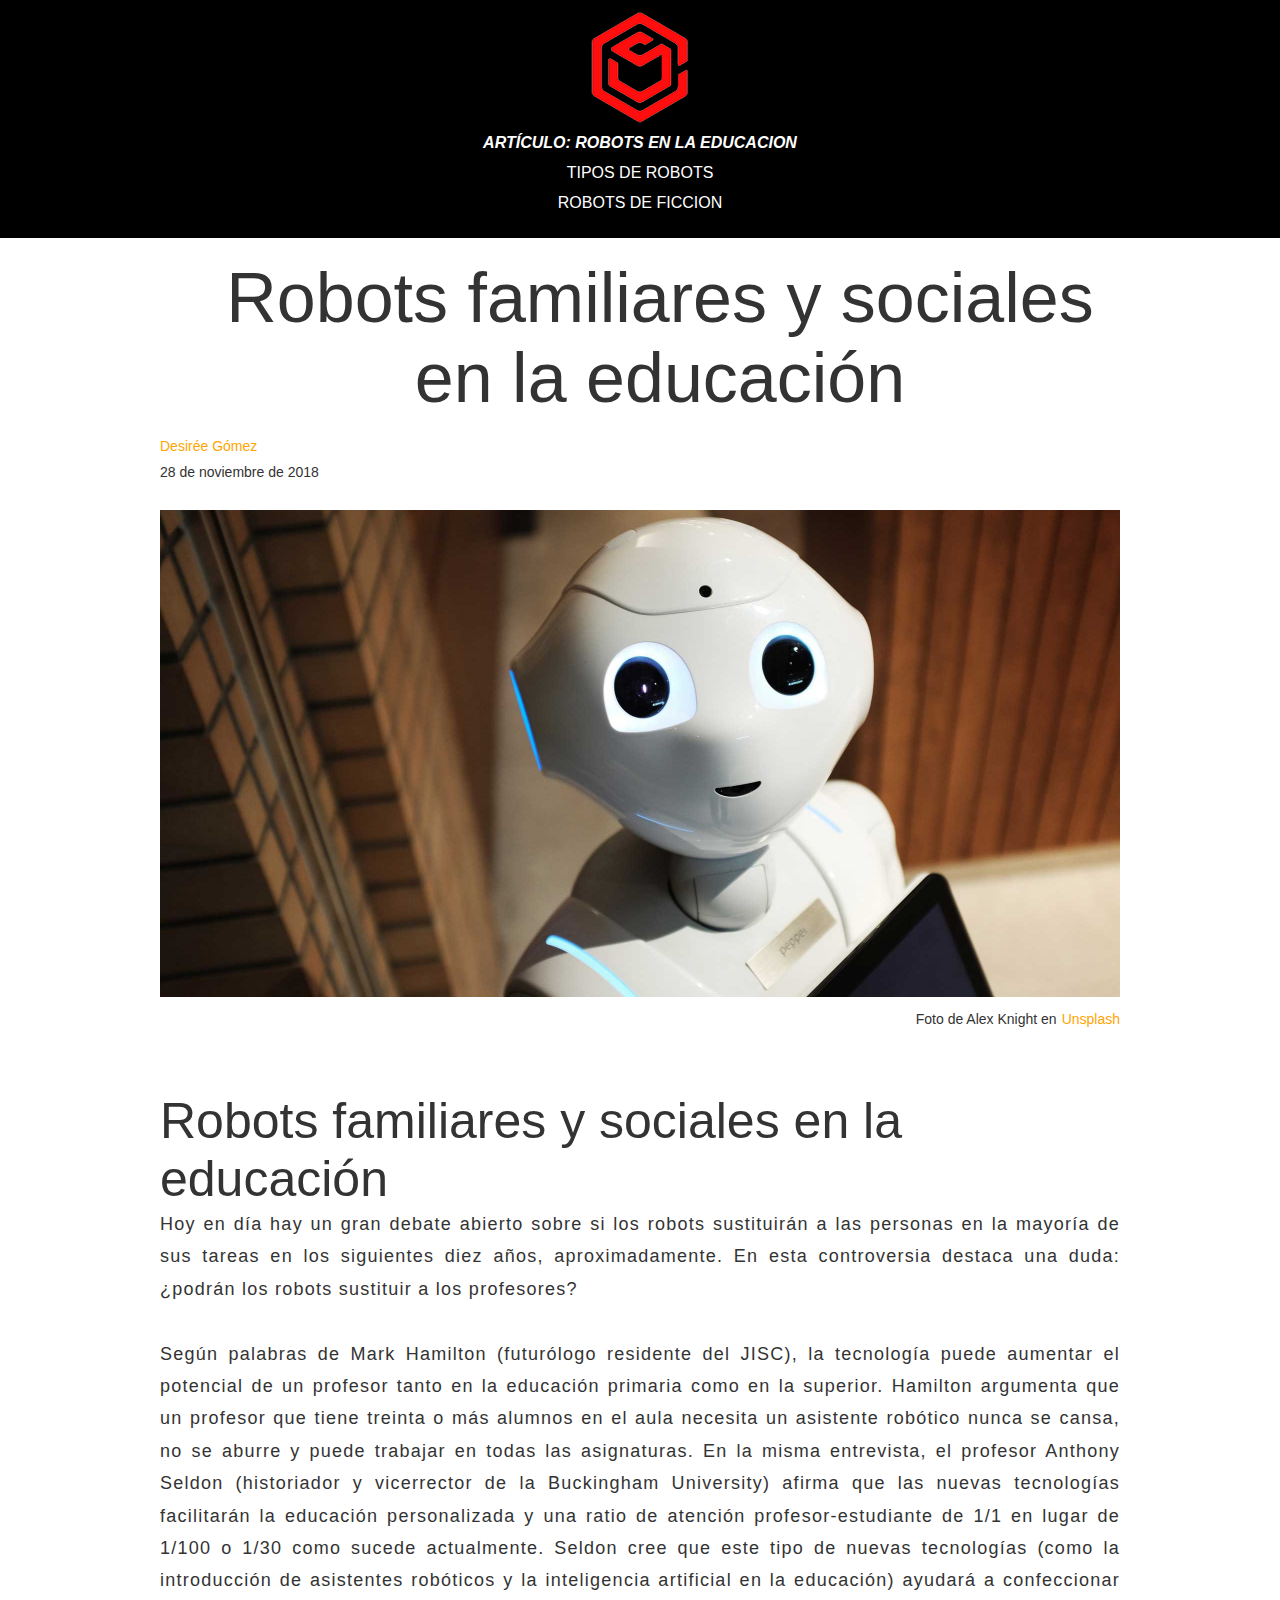
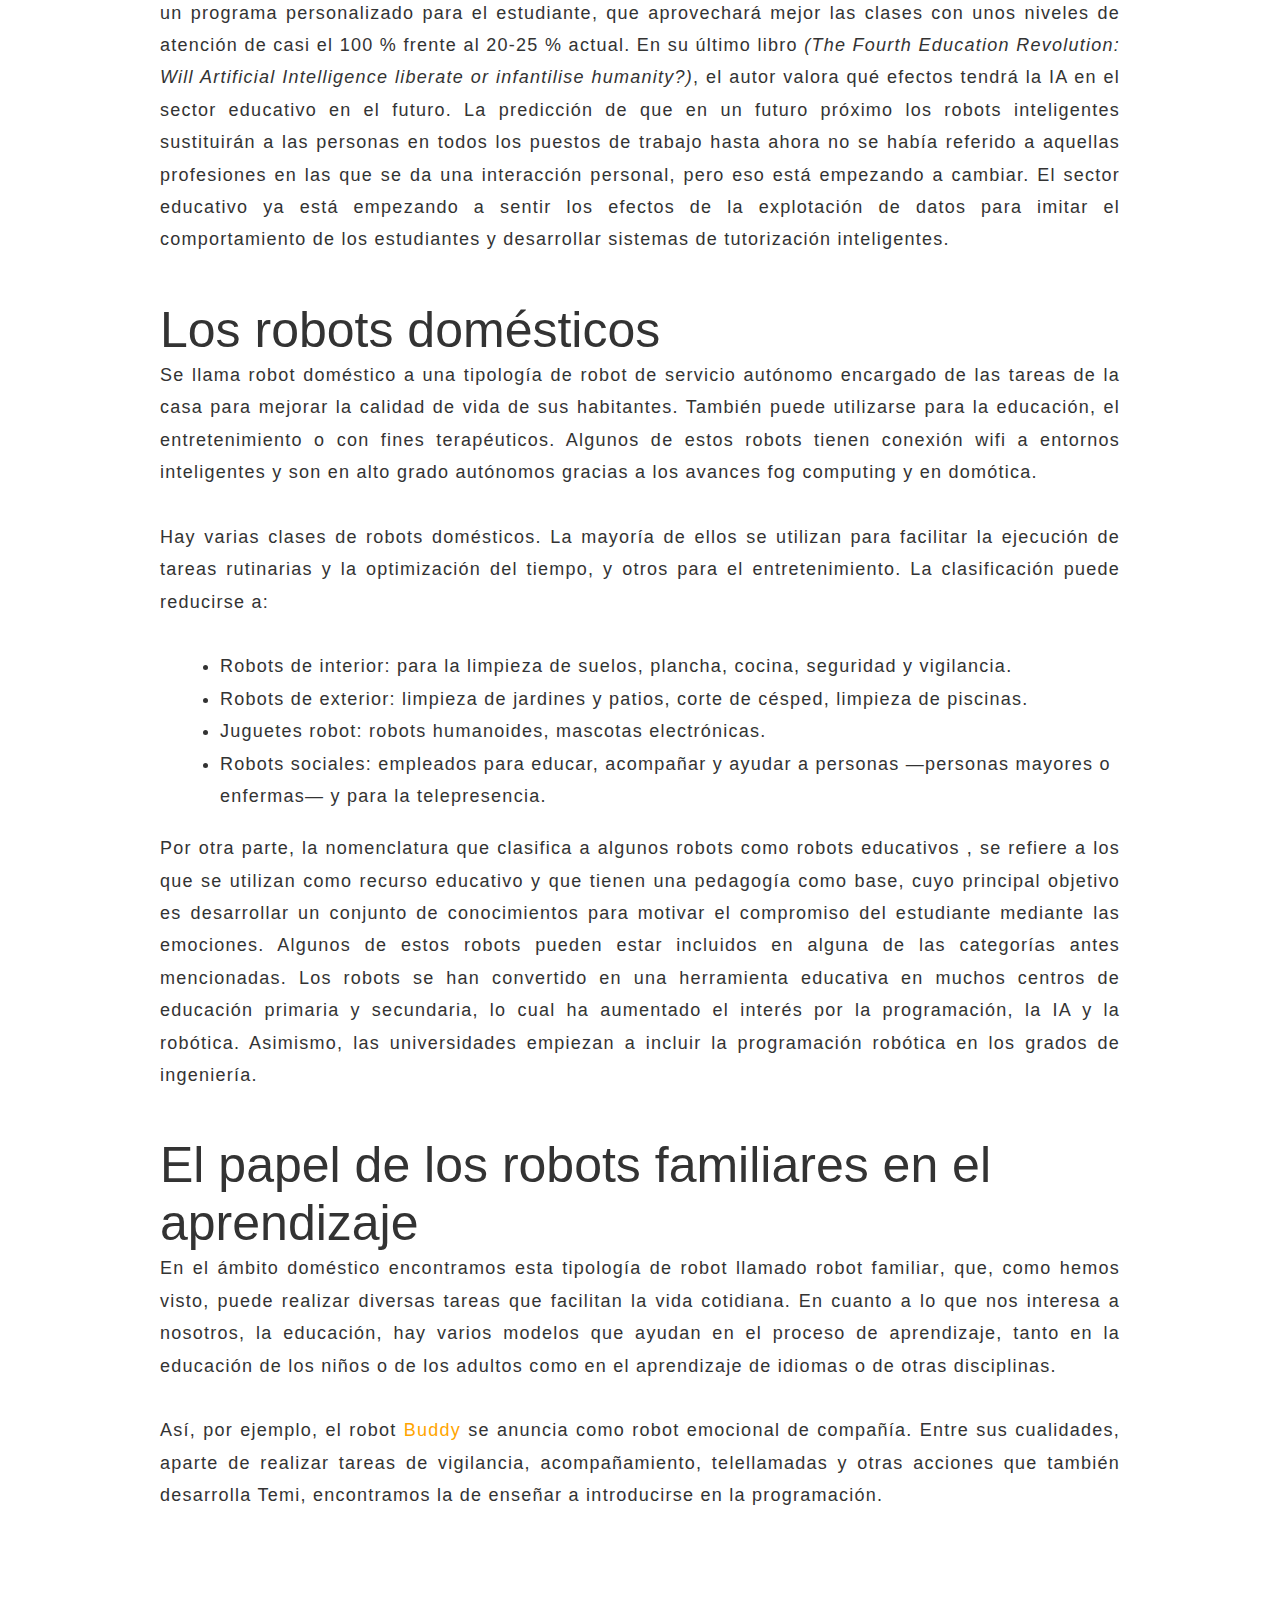
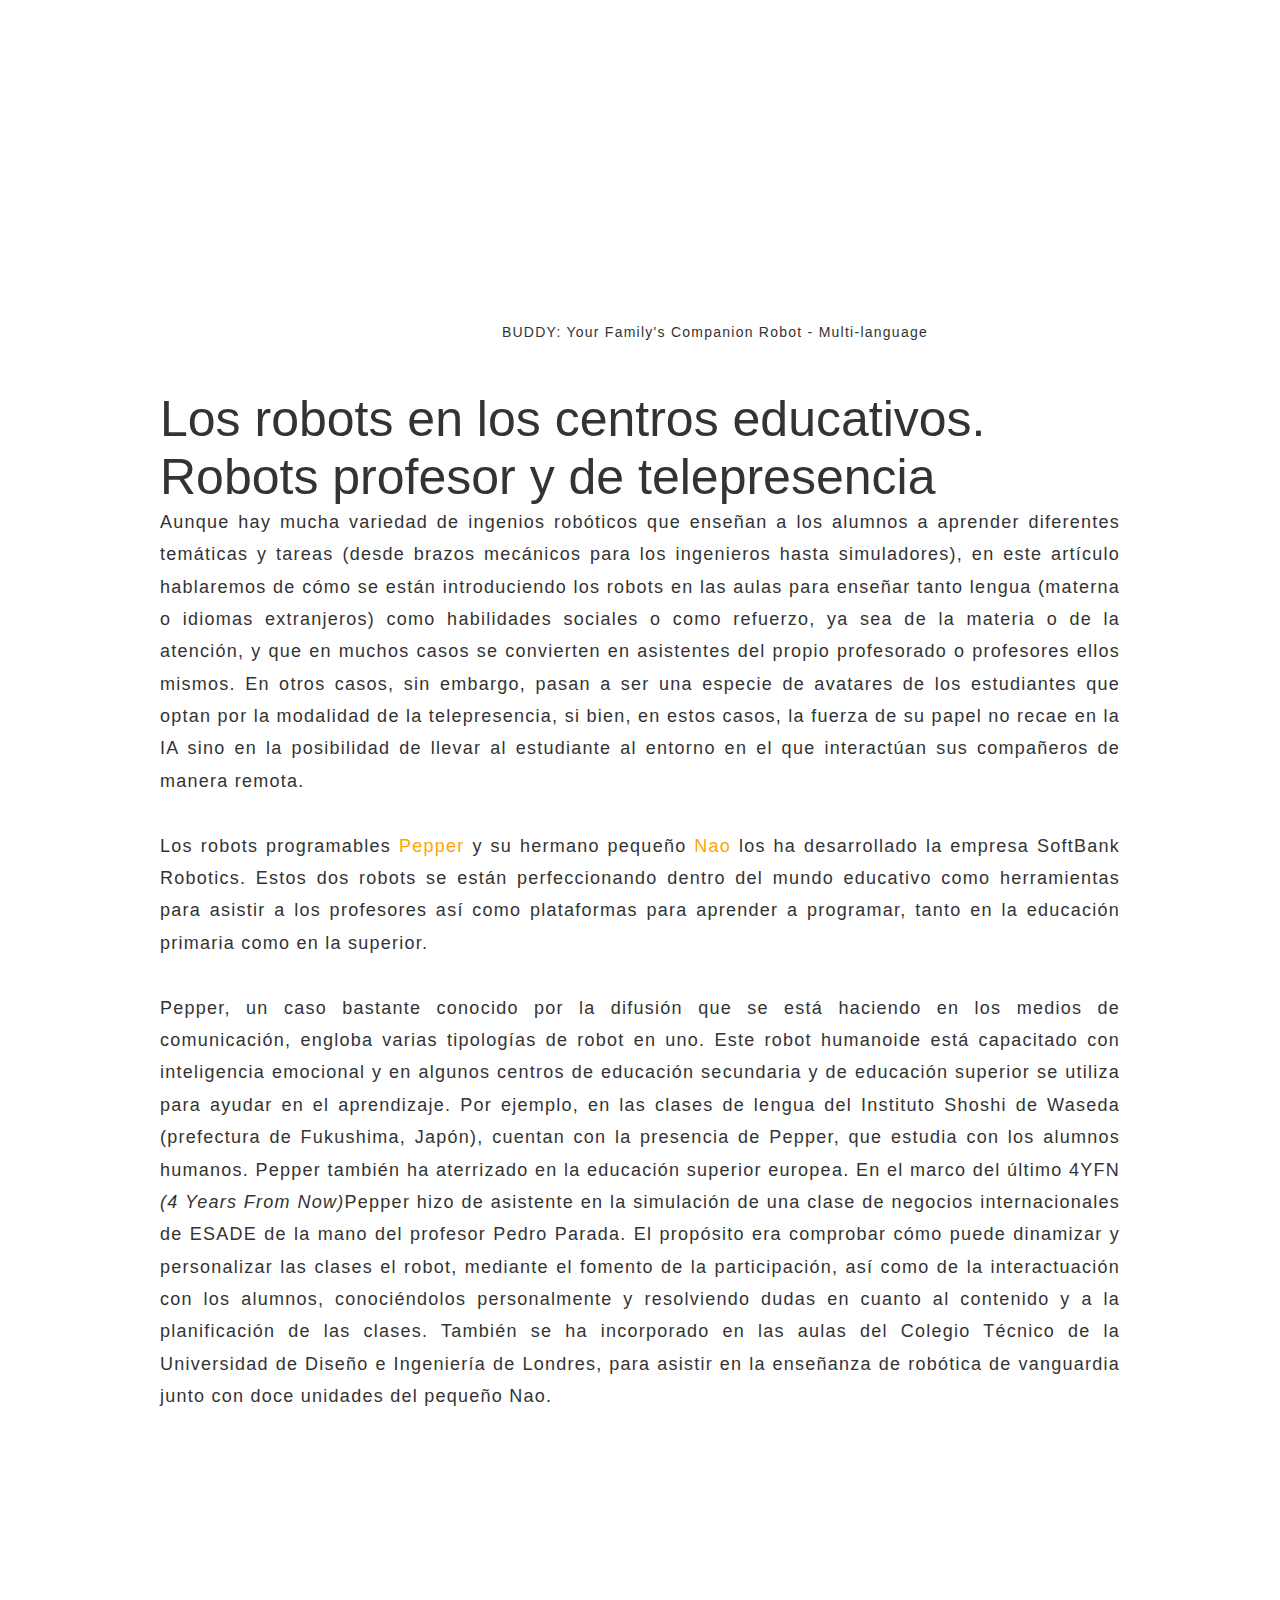
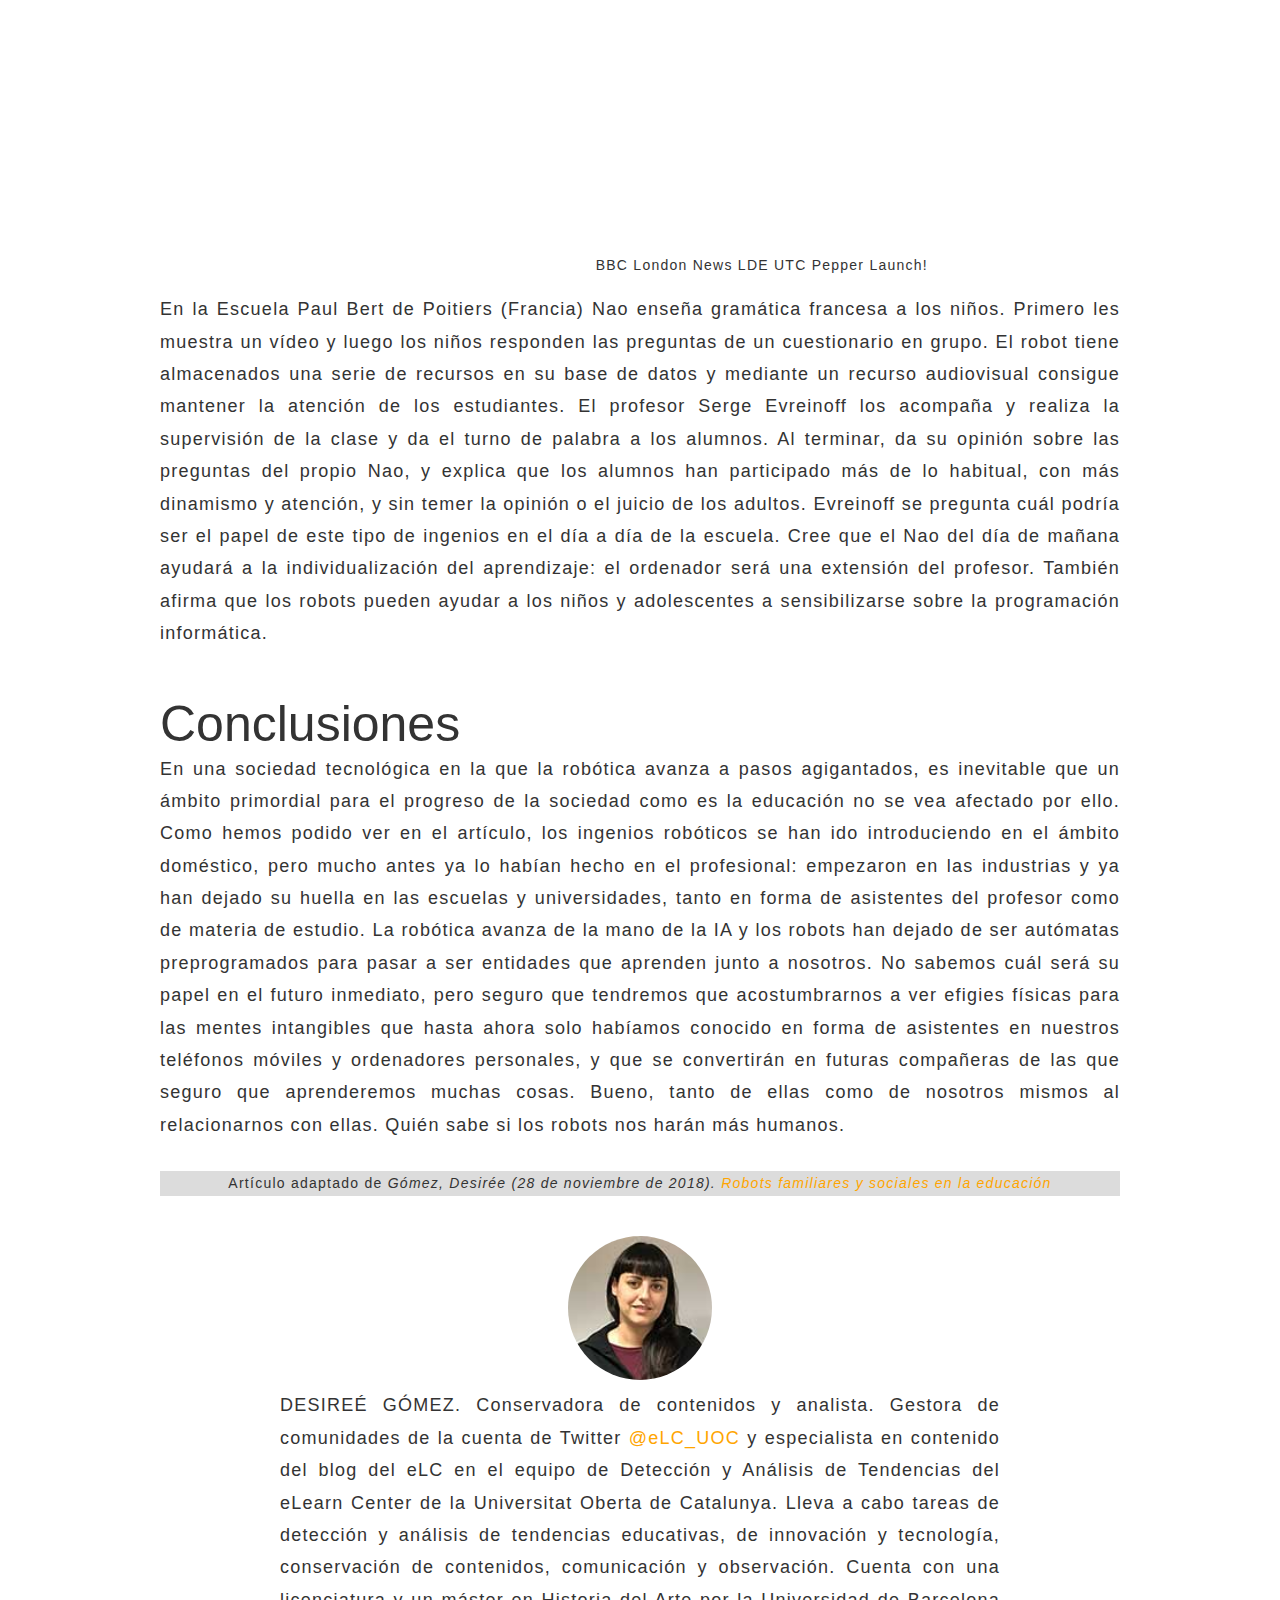
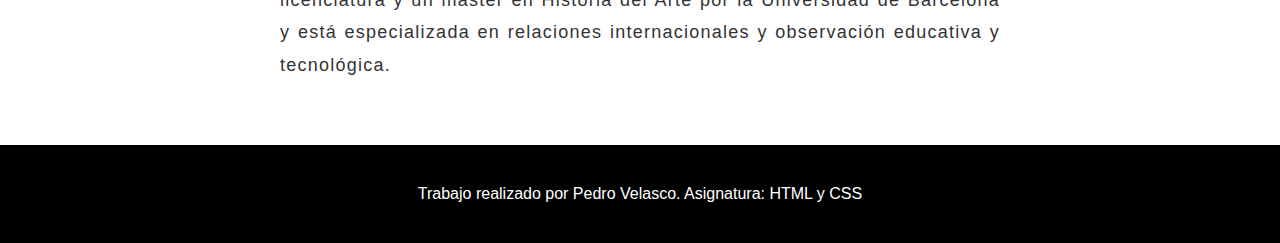
<file: index.html>
<!DOCTYPE html>
<html lang="es">

<head>
    <meta charset="UTF-8">
    <meta name="viewport" content="width=device-width, initial-scale=1.0">
    <link rel="icon" href="favicon.ico" type="image/x-icon">
    <link rel="stylesheet" type="text/css" href="reset.css">
    <link rel="stylesheet" href="css/estilos.css">
    <title>Index - Artículo de robots</title>
</head>

<body>
    <header>
        <img src="img/isologo.png" alt="Isologo del Sitio">
        <nav>
            <ul>
                <li><a id="actual" href="index.html">ARTÍCULO: ROBOTS EN LA EDUCACION</a></li>
                <li><a href="tipos-de-robots.html">TIPOS DE ROBOTS</a></li>
                <li><a href="robots-de-ficcion.html">ROBOTS DE FICCION</a></li>
            </ul>
        </nav>
    </header>
    <main>
        <article>
            <h1> Robots familiares y sociales en la educación</h1>
            <h4><a id="autor" href=#desi> Desirée Gómez</a></h4>
            <h6 id="fecha"> 28 de noviembre de 2018</h6>
            <img src="img/robot.jpg" alt="Imagen de un robot muy simpatico">
            <p id="leyenda">Foto de Alex Knight en <a  href=https://unsplash.com>  Unsplash </a></p>
            <section>
                <h3>Robots familiares y sociales en la educación</h3>
                <p> Hoy en día hay un gran debate abierto sobre si los robots sustituirán a las personas en la mayoría
                    de sus tareas en los siguientes diez años, aproximadamente. En esta controversia destaca una duda:
                    ¿podrán los robots sustituir a los profesores? <br><br>
                    Según palabras de Mark Hamilton (futurólogo residente del JISC), la tecnología puede aumentar el
                    potencial de un profesor tanto en la educación primaria como en la superior. Hamilton argumenta que
                    un profesor que tiene treinta o más alumnos en el aula necesita un asistente robótico nunca se
                    cansa, no se aburre y puede trabajar en todas las asignaturas. En la misma entrevista, el profesor
                    Anthony Seldon (historiador y vicerrector de la Buckingham University) afirma que las nuevas
                    tecnologías facilitarán la educación personalizada y una ratio de atención profesor-estudiante de
                    1/1 en lugar de 1/100 o 1/30 como sucede actualmente. Seldon cree que este tipo de nuevas
                    tecnologías (como la introducción de asistentes robóticos y la inteligencia artificial en la
                    educación) ayudará a confeccionar un programa personalizado para el estudiante, que aprovechará
                    mejor las clases con unos niveles de atención de casi el 100 % frente al 20-25 % actual. En su
                    último libro <i>(The Fourth Education Revolution: Will Artificial Intelligence liberate or
                        infantilise
                        humanity?)</i>, el autor valora qué efectos tendrá la IA en el sector educativo en el futuro. La
                    predicción de que en un futuro próximo los robots inteligentes sustituirán a las personas en todos
                    los puestos de trabajo hasta ahora no se había referido a aquellas profesiones en las que se da una
                    interacción personal, pero eso está empezando a cambiar. El sector educativo ya está empezando a
                    sentir los efectos de la explotación de datos para imitar el comportamiento de los estudiantes y
                    desarrollar sistemas de tutorización inteligentes.
                </p>
            </section>
            <section>
                <h3>Los robots domésticos</h3>
                <p> Se llama robot doméstico a una tipología de robot de servicio autónomo encargado de las tareas de la
                    casa para mejorar la calidad de vida de sus habitantes. También puede utilizarse para la educación,
                    el entretenimiento o con fines terapéuticos. Algunos de estos robots tienen conexión wifi a entornos
                    inteligentes y son en alto grado autónomos gracias a los avances fog computing y en domótica.
                    <br><br>
                    Hay varias clases de robots domésticos. La mayoría de ellos se utilizan para facilitar la ejecución
                    de tareas rutinarias y la optimización del tiempo, y otros para el entretenimiento. La clasificación
                    puede reducirse a:<br><br>
                </p>
                <ul>
                    <li> Robots de interior: para la limpieza de suelos, plancha, cocina, seguridad y vigilancia.</li>
                    <li>Robots de exterior: limpieza de jardines y patios, corte de césped, limpieza de piscinas.</li>
                    <li>Juguetes robot: robots humanoides, mascotas electrónicas.</li>
                    <li>Robots sociales: empleados para educar, acompañar y ayudar a personas —personas mayores o
                        enfermas— y para la telepresencia.</li>
                </ul>
                <p>Por otra parte, la nomenclatura que clasifica a algunos robots como <b>robots educativos </b>, se
                    refiere a
                    los que se utilizan como recurso educativo y que tienen una pedagogía como base, cuyo principal
                    objetivo es desarrollar un conjunto de conocimientos para motivar el compromiso del estudiante
                    mediante las emociones. Algunos de estos robots pueden estar incluidos en alguna de las categorías
                    antes mencionadas. Los robots se han convertido en una herramienta educativa en muchos centros de
                    educación primaria y secundaria, lo cual ha aumentado el interés por la programación, la IA y la
                    robótica. Asimismo, las universidades empiezan a incluir la programación robótica en los grados de
                    ingeniería.</p>
            </section>
            <section>
                <h3>El papel de los robots familiares en el aprendizaje</h3>
                <p> En el ámbito doméstico encontramos esta tipología de robot llamado <b>robot familiar</b>, que, como
                    hemos
                    visto, puede realizar diversas tareas que facilitan la vida cotidiana. En cuanto a lo que nos
                    interesa a nosotros, la educación, hay varios modelos que ayudan en el proceso de aprendizaje, tanto
                    en la educación de los niños o de los adultos como en el aprendizaje de idiomas o de otras
                    disciplinas. <br><br>
                    Así, por ejemplo, el robot <a id = enlace href=https://buddytherobot.com/en/buddy-the-emotional-robot> Buddy</a> se anuncia como robot emocional
                    de compañía. Entre sus cualidades,
                    aparte de realizar tareas de vigilancia, acompañamiento, telellamadas y otras acciones que también
                    desarrolla Temi, encontramos la de enseñar a introducirse en la programación.
                </p>

                <div class="video-responsive">
                    <iframe src="https://www.youtube.com/embed/AhFEtRXzzjE?si=8qrrmz0ytH8ZhWZs"
                        title="YouTube video player" frameborder="0"
                        allow="accelerometer; autoplay; clipboard-write; encrypted-media; gyroscope; picture-in-picture; web-share"
                        allowfullscreen></iframe>
                </div>

                <p id="leyendaVideo">BUDDY: Your Family's Companion Robot - Multi-language</p>
            </section>
            <section>
                <h3>Los robots en los centros educativos. Robots profesor y de telepresencia</h3>
                <p> Aunque hay mucha variedad de ingenios robóticos que enseñan a los alumnos a aprender diferentes
                    temáticas y tareas (desde brazos mecánicos para los ingenieros hasta simuladores), en este artículo
                    hablaremos de cómo se están introduciendo los robots en las aulas para enseñar tanto lengua (materna
                    o idiomas extranjeros) como habilidades sociales o como refuerzo, ya sea de la materia o de la
                    atención, y que en muchos casos se convierten en asistentes del propio profesorado o profesores
                    ellos mismos. En
                    otros casos, sin embargo, pasan a ser una especie de avatares de los estudiantes que optan por la
                    modalidad de la telepresencia, si bien, en estos casos, la fuerza de su papel no recae en la IA sino
                    en la posibilidad de llevar al estudiante al entorno en el que interactúan sus compañeros de manera
                    remota. <br><br>
                    Los robots programables <a id = enlace href=https://www.softbankrobotics.com/emea/en/pepper>Pepper</a> y su hermano pequeño 
                    <a id = enlace href=https://www.softbankrobotics.com/emea/en/nao> Nao</a> los ha desarrollado la empresa SoftBank
                    Robotics. Estos dos robots se están perfeccionando dentro del mundo educativo como herramientas para
                    asistir a los profesores así como plataformas para aprender a programar, tanto en la educación
                    primaria como en la superior.<br><br>
                    Pepper, un caso bastante conocido por la difusión que se está haciendo en los medios de
                    comunicación, engloba varias tipologías de robot en uno. Este robot humanoide está capacitado con
                    inteligencia
                    emocional y en algunos centros de educación secundaria y de educación superior se utiliza para
                    ayudar en el aprendizaje. Por ejemplo, en las clases de lengua del Instituto Shoshi de Waseda
                    (prefectura de
                    Fukushima, Japón), cuentan con la presencia de Pepper, que estudia con los alumnos humanos. Pepper
                    también ha aterrizado en la educación superior europea. En el marco del último 4YFN <i>(4 Years From
                        Now)</i>Pepper hizo de asistente en la simulación de una clase de negocios internacionales de
                    ESADE de la
                    mano del profesor Pedro Parada. El propósito era comprobar cómo puede dinamizar y personalizar las
                    clases
                    el robot, mediante el fomento de la participación, así como de la interactuación con los alumnos,
                    conociéndolos personalmente y resolviendo dudas en cuanto al contenido y a la planificación de las
                    clases. También se ha incorporado en las aulas del Colegio Técnico de la Universidad de Diseño e
                    Ingeniería de Londres, para asistir en la enseñanza de robótica de vanguardia junto con doce
                    unidades del pequeño Nao. <br><br>
                </p>
                <div class="video-container">
                    <div class="video-responsive">
                        <iframe src="https://www.youtube.com/embed/caS9ldjGgHE?si=GpMSrujM8OeDdxQV"
                            title="YouTube video player" frameborder="0"
                            allow="accelerometer; autoplay; clipboard-write; encrypted-media; gyroscope; picture-in-picture; web-share"
                            allowfullscreen></iframe>
                    </div>
                    <p id="leyendaVideo">BBC London News LDE UTC Pepper Launch!</p>
                </div>
            </section>
            <section>
                <p>En la Escuela Paul Bert de Poitiers (Francia) Nao enseña gramática francesa a los niños. Primero les
                    muestra un vídeo y luego los niños responden las preguntas de un cuestionario en grupo. El robot
                    tiene
                    almacenados una serie de recursos en su base de datos y mediante un recurso audiovisual consigue
                    mantener la atención de los estudiantes. El profesor Serge Evreinoff los acompaña y realiza la
                    supervisión de la clase y da el turno de palabra a los alumnos. Al terminar, da su opinión sobre las
                    preguntas del propio Nao, y explica que los alumnos han participado más de lo habitual, con más
                    dinamismo y atención, y sin temer la opinión o el juicio de los adultos. Evreinoff se pregunta cuál
                    podría ser el papel de este tipo de ingenios en el día a día de la escuela. Cree que el Nao del día
                    de
                    mañana ayudará a la individualización del aprendizaje: el ordenador será una extensión del profesor.
                    También afirma que los robots pueden ayudar a los niños y adolescentes a sensibilizarse sobre la
                    programación informática.</p>
            </section>
            <section>
                <h3>Conclusiones</h3>
                <p> En una sociedad tecnológica en la que la robótica avanza a pasos agigantados, es inevitable que un
                    ámbito primordial para el progreso de la sociedad como es la educación no se vea afectado por ello.
                    Como hemos podido ver en el artículo, los ingenios robóticos se han ido introduciendo en el ámbito
                    doméstico, pero mucho antes ya lo habían hecho en el profesional: empezaron en las industrias y ya
                    han dejado su huella en las escuelas y universidades, tanto en forma de asistentes del profesor como
                    de materia de estudio. La robótica avanza de la mano de la IA y los robots han dejado de ser
                    autómatas preprogramados para pasar a ser entidades que aprenden junto a nosotros. No sabemos cuál
                    será su papel en el futuro inmediato, pero seguro que tendremos que acostumbrarnos a ver efigies
                    físicas para las mentes intangibles que hasta ahora solo habíamos conocido en forma de asistentes en
                    nuestros teléfonos móviles y ordenadores personales, y que se convertirán en futuras compañeras de
                    las que seguro que aprenderemos muchas cosas. Bueno, tanto de ellas como de nosotros mismos al
                    relacionarnos con ellas. Quién sabe si los robots nos harán más humanos.</p>
            </section>
            <p id="autora">Artículo adaptado de <i>Gómez, Desirée (28 de noviembre de 2018). 
                <a id = enlace href="https://elc.blogs.uoc.edu/es/robots-familiares-y-sociales"> <b>Robots familiares y sociales en la educación</b> </a></i></p>
            <img id="desiree" src="img/Desiree-Gomez.jpg" alt="Foto de Desiree, autora del artículo">
            <section>
                <p id="desi"> <b>DESIREÉ GÓMEZ.</b> Conservadora de contenidos y analista. Gestora de comunidades de la cuenta de
                    Twitter <a id = enlace href="https://twitter.com/eLC_UOC">@eLC_UOC</a> y especialista en contenido del blog del eLC en el equipo de Detección y
                    Análisis de Tendencias del eLearn Center de la Universitat Oberta de Catalunya. Lleva a cabo
                    tareas de detección y análisis de tendencias educativas, de innovación y tecnología,
                    conservación de contenidos, comunicación y observación. Cuenta con una licenciatura y un máster
                    en Historia del Arte por la Universidad de Barcelona y está especializada en relaciones
                    internacionales y observación educativa y tecnológica.
                </p> <br><br><br>
            </section>
        </article>
    </main>

    <footer>
        <p>Trabajo realizado por Pedro Velasco. Asignatura: HTML y CSS</p>
    </footer>


</body>


</html>
</file>
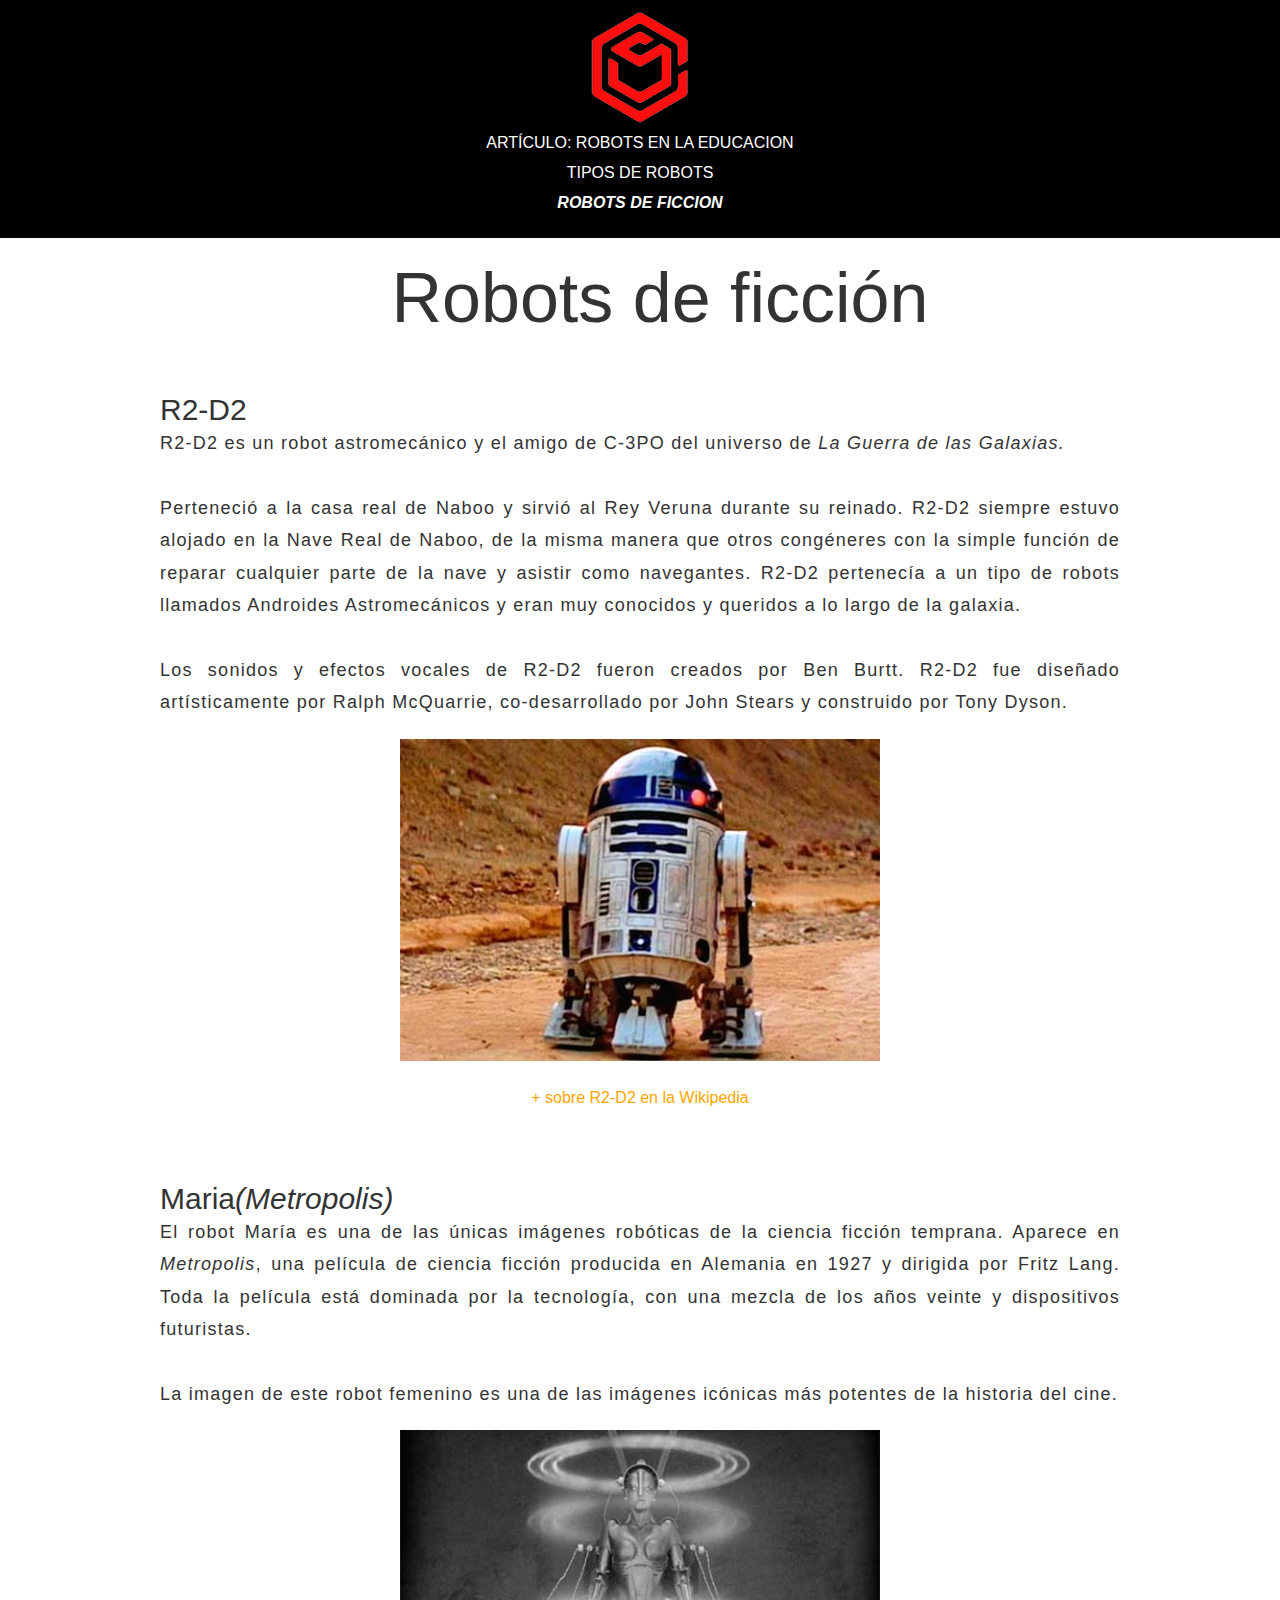
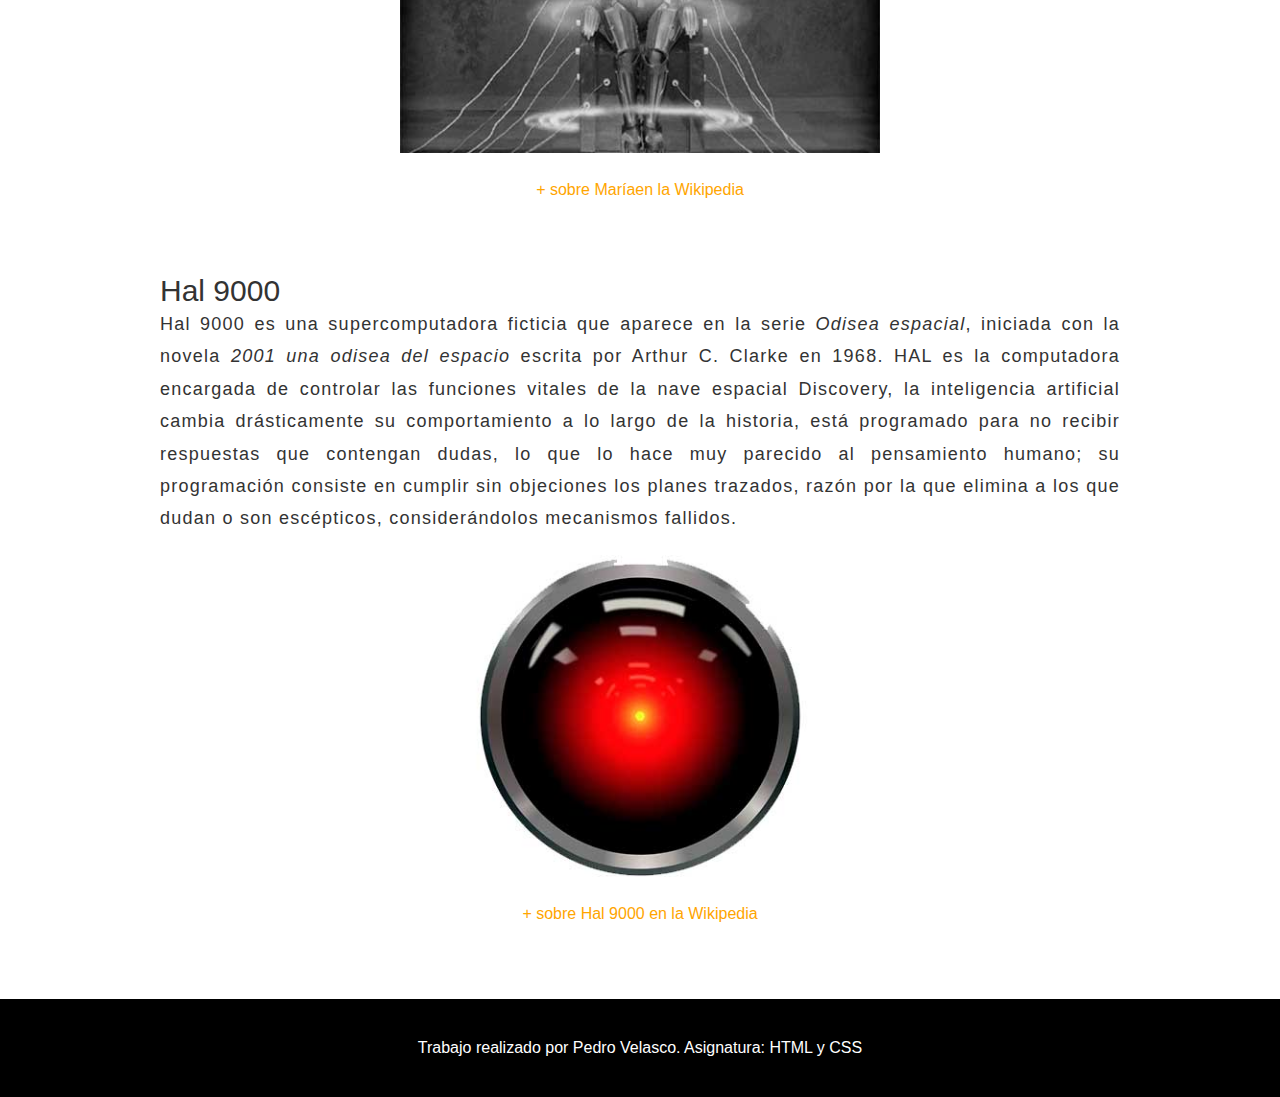
<file: robots-de-ficcion.html>
<!DOCTYPE html>
<html lang="es">

<head>
    <meta charset="UTF-8">
    <meta name="viewport" content="width=device-width, initial-scale=1.0">
    <link rel="icon" href="favicon.ico" type="image/x-icon">
    <link rel="stylesheet" type="text/css" href="reset.css">
    <link rel="stylesheet" href="css/estilos.css">
    <title>Robots de Ficción</title>
</head>

<body>
    <header>
        <img src="img/isologo.png" alt="Isologo del Sitio">
        <nav>
            <ul>
                <li><a href="index.html">ARTÍCULO: ROBOTS EN LA EDUCACION</a></li>
                <li><a href="tipos-de-robots.html">TIPOS DE ROBOTS</a></li>
                <li><a id="actual" href="robots-de-ficcion.html">ROBOTS DE FICCION</a></li>
            </ul>
        </nav>
    </header>

    <main>
        <article>
            <h1> Robots de ficción</h1>
            <section>
                <h4>R2-D2</h4>
                <p>
                    R2-D2 es un robot astromecánico y el amigo de C-3PO del universo de <i>La Guerra de las Galaxias.</i> <br><br>

                    Perteneció a la casa real de Naboo y sirvió al Rey Veruna durante su reinado. R2-D2 siempre estuvo
                    alojado en la Nave Real de Naboo, de la misma manera que otros congéneres con la simple función de
                    reparar cualquier parte de la nave y asistir como navegantes. R2-D2 pertenecía a un tipo de robots
                    llamados Androides Astromecánicos y eran muy conocidos y queridos a lo largo de la galaxia.<br><br>
                    Los sonidos y efectos vocales de R2-D2 fueron creados por Ben Burtt. R2-D2 fue diseñado
                    artísticamente por Ralph McQuarrie, co-desarrollado por John Stears y construido por Tony Dyson.<br>
                </p>
                <img src="img/R2-D2.jpg" alt="Imagen de un robot muy simpatico"><br>
                <a href="https://es.wikipedia.org/wiki/R2-D2">+ sobre R2-D2 en la Wikipedia</a>
            </section>

            <section>
                <h4>Maria <i> (Metropolis)</i></h4>
                <p>
                    El robot María es una de las únicas imágenes robóticas de la ciencia ficción temprana. Aparece en
                    <i>Metropolis</i>, una película de ciencia ficción producida en Alemania en 1927 y dirigida por Fritz Lang.
                    Toda la película está dominada por la tecnología, con una mezcla de los años veinte y dispositivos
                    futuristas. <br><br>
                    La imagen de este robot femenino es una de las imágenes icónicas más potentes de la historia del
                    cine.
                </p>
                <img src="img/maria.jpg" alt="Imagen maria metropolis"><br>
                <a href="https://es.wikipedia.org/wiki/Metrópolis_(película_de_1927)">+ sobre Maríaen la Wikipedia</a>
            </section>

            <section>
                <h4>Hal 9000</h4>
                <p>
                    Hal 9000 es una supercomputadora ficticia que aparece en la serie <i>Odisea espacial</i>, iniciada con la
                    novela <i>2001 una odisea del espacio</i> escrita por Arthur C. Clarke en 1968. HAL es la computadora
                    encargada de controlar las funciones vitales de la nave espacial Discovery, la inteligencia
                    artificial cambia drásticamente su comportamiento a lo largo de la historia, está programado para no
                    recibir respuestas que contengan dudas, lo que lo hace muy parecido al pensamiento humano; su
                    programación consiste en cumplir sin objeciones los planes trazados, razón por la que elimina a los
                    que dudan o son escépticos, considerándolos mecanismos fallidos.
                </p>
                <img src="img/hal-9000.jpg" alt="Hal 9000"><br>
                <a href="https://es.wikipedia.org/wiki/HAL_9000">+ sobre Hal 9000 en la  Wikipedia</a><br><br>
            </section>
        </article>
    </main>
            <footer>
                <p>Trabajo realizado por Pedro Velasco. Asignatura: HTML y CSS</p>
            </footer>
</body>

</html>
</file>
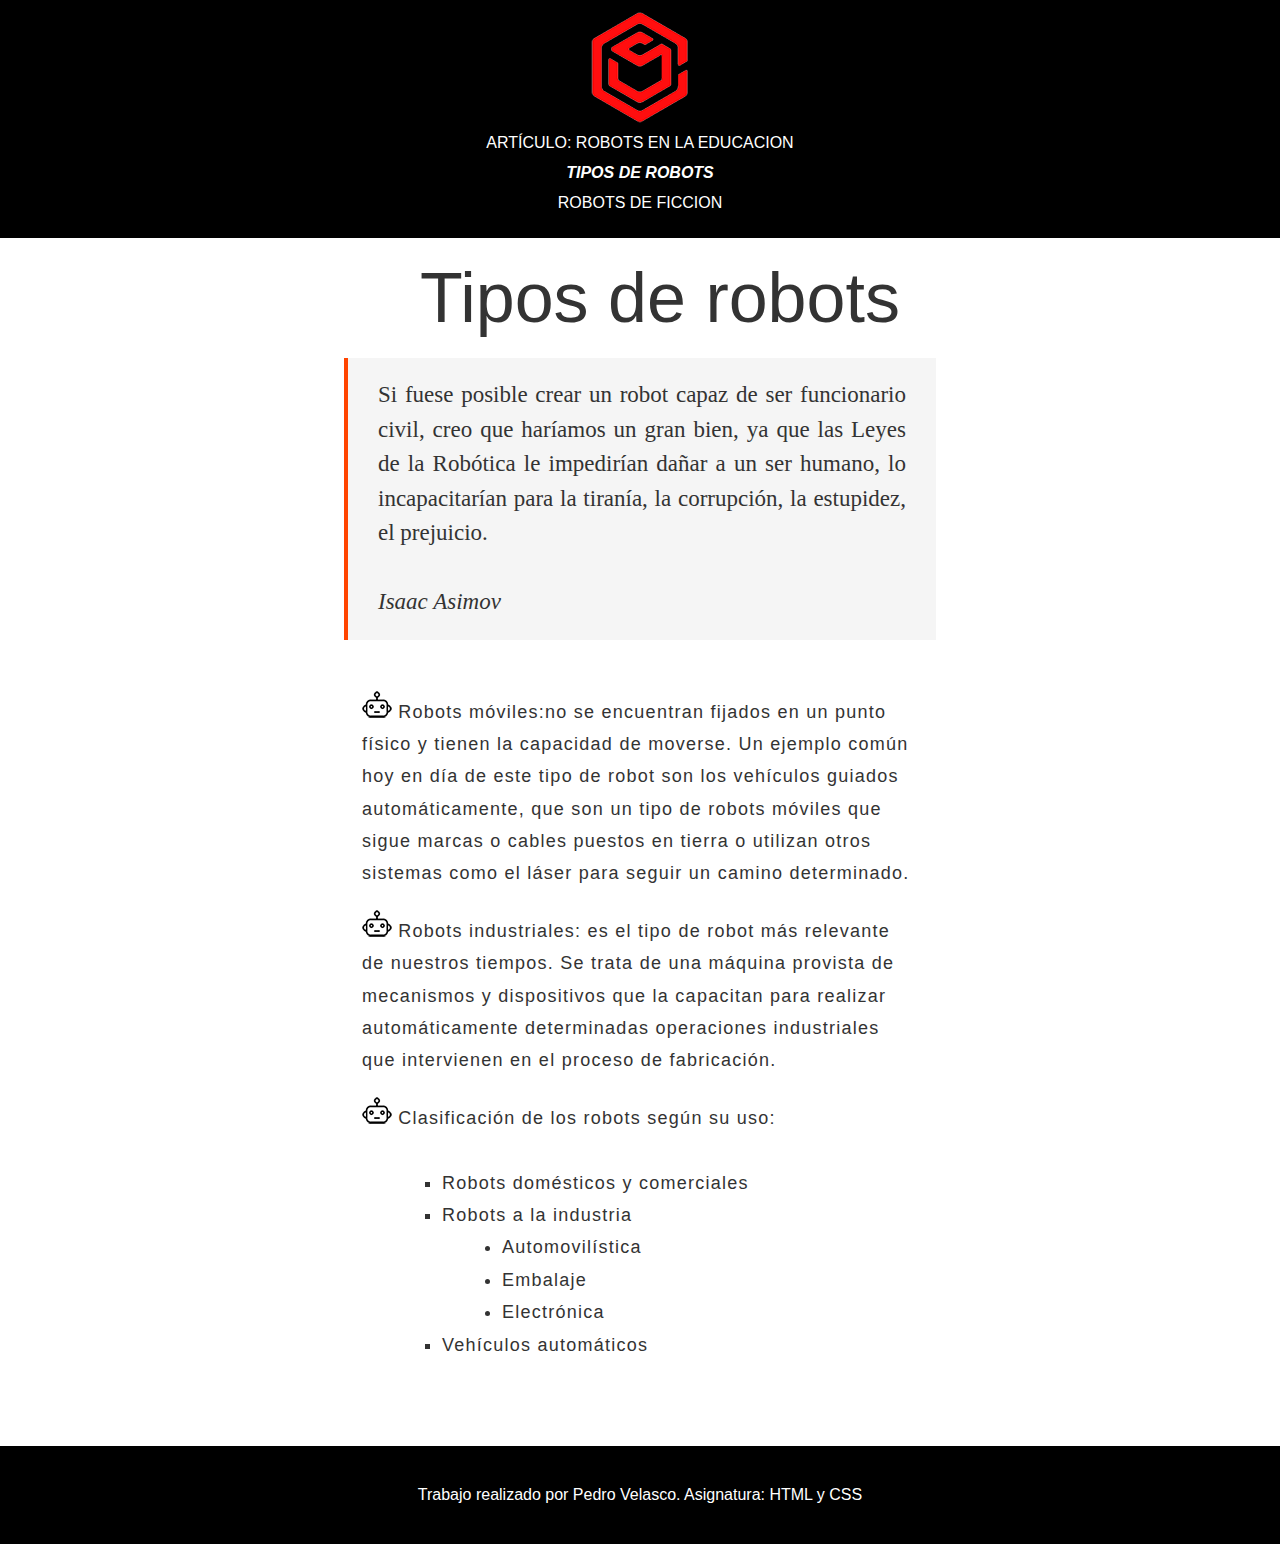
<file: tipos-de-robots.html>
<!DOCTYPE html>
<html lang="es">

<head>
    <meta charset="UTF-8">
    <meta name="viewport" content="width=device-width, initial-scale=1.0">
    <link rel="icon" href="favicon.ico" type="image/x-icon">
    <link rel="stylesheet" type="text/css" href="reset.css">
    <link rel="stylesheet" href="css/estilos.css">
    <title>Tipos de Robots</title>
</head>

<body>
    <header>
        <img src="img/isologo.png" alt="Isologo del Sitio">
        <nav>
            <ul>
                <li><a href="index.html">ARTÍCULO: ROBOTS EN LA EDUCACION</a></li>
                <li><a id="actual" href="tipos-de-robots.html">TIPOS DE ROBOTS</a></li>
                <li><a href="robots-de-ficcion.html">ROBOTS DE FICCION</a></li>
            </ul>
        </nav>
    </header>

    <main>
        <h1> Tipos de robots </h1>
        <p id="quote">Si fuese posible crear un robot capaz de ser funcionario civil, creo que haríamos un gran bien,
            ya
            que las Leyes de la Robótica le impedirían dañar a un ser humano, lo incapacitarían para la
            tiranía,
            la corrupción, la estupidez, el prejuicio.
            <br><br><i>Isaac Asimov</i>
        </p>
        <br><br>
        <ul id="milista">
            <li id="none">
                <img src="img/icon-robot.png" alt="Ícono de robot">
                Robots móviles:no se encuentran fijados en un punto físico y tienen la
                capacidad
                de moverse. Un ejemplo común hoy en día de este tipo de robot son los vehículos guiados
                automáticamente, que son un tipo de robots móviles que sigue marcas o cables puestos en
                tierra o
                utilizan otros sistemas como el láser para seguir un camino determinado.
            </li>
            <li id="none">
                <img src="img/icon-robot.png" alt="Ícono de robot">
                Robots industriales: es el tipo de robot más relevante de nuestros tiempos.
                Se
                trata de una máquina provista de mecanismos y dispositivos que la capacitan para realizar
                automáticamente determinadas operaciones industriales que intervienen en el proceso de
                fabricación.
            </li>
            <li id="none">
                <img src="img/icon-robot.png" alt="Ícono de robot">
                Clasificación de los robots según su uso:
                <br><br>
                <ul class="robot-list__items">
                    <li class="robot-list__item">
                        Robots domésticos y comerciales
                    </li>
                    <li  class="robot-list__item">
                        Robots a la industria
                    </li>
                    <ul class="robot-list__subitems">
                        <li class="robot-list__subitem">
                            Automovilística
                        </li>
                        <li class="robot-list__subitem">
                            Embalaje
                        </li>
                        <li class="robot-list__subitem">
                            Electrónica
                        </li>
                    </ul>
                    <li class="robot-list__item">
                        Vehículos automáticos
                    </li>
            </li>
            <br><br>
        </ul>
        </li>
        </ul>

    </main>

    <footer>
        <p>Trabajo realizado por Pedro Velasco. Asignatura: HTML y CSS</p>
    </footer>
</body>

</html>
</file>
<file: css/estilos.css>
/*Espacio para variables globales. Colores y tipografía*/

:root {
    --fuente-sans-serif: 'Helvetica', 'Arial', sans-serif;
    --fuente-serif: 'Georgia', 'Times', serif;
    --color-Negro: #000000;
    --color-Blanco: #ffffff;
    --color-GrisOscuro: #333;
}

/* Header y footer. Primero elementos comunes, luego paddings específicos*/

header, footer {
    font-family: var(--fuente-sans-serif);
    background-color: var(--color-Negro);
    width: 100%;
    text-align: center;
    color: var(--color-Blanco);
}

header {
    padding: 10px 0px 20px;
}

footer {
    padding: 40px 0px;
}

nav a {
    display: block;
    padding: 6px 2px;
    color: var(--color-Blanco);
    text-decoration: none;
}

nav a:hover { /* Navegacion del header al pasar el ratón por encima */
    color: #ff1616;
}

nav a.currentPage { /* Vista del elemento actual. No me quiere */
    font-weight: bold;
    font-style: italic;
}

nav ul li {
    display: block;
}

/* Propiedades generales para la alineación del contenido (body ocupa todo y reducciones posteriores)*/

body {
    margin: 0 auto;
}

main {
    display: absolute;
    align-items: center;
    justify-content: center;
    width: 75%;
    margin: 0 auto;
}

/* Disposicion es de contenedores */

article, article img { /* Todo el articulo al 100%, y la imagen del primer robot*/
    text-align: center;
    width: 100%;
    max-width: 100%;
    height: auto;
}

section img { /* Resto de imagenes, a mitad */
    max-width: 100%;
    width: 50%;
    height: auto;
    display: block;
    margin: auto;
    padding-top: 20px ;
    align-items: center;
}

/* Títulos de las tres páginas*/

h1 {
    display: flex;
    align-items: center;
    font-family: 'Arial', sans-serif;
    font-weight: 300;
    justify-content: center;
    width: 100%;
    font-size: 70px;
    margin: 20px;
    color: var(--color-GrisOscuro);
}

/* Disposicion general del texto dentro del main. Tipografía, justificado y color */

main p {
    font-family: var(--fuente-serif);
    text-align: justify;
    color: var(--color-GrisOscuro);
}

/*Index y robots de ficción tienen similitudes en varias partes. Se agrupan y se especifican las concreciones*/

main article section h3, main article section h4, #autor, #fecha, section a  {
    display: flex;
    align-items: left;
    text-align: left;
    font-family: var(--fuente-sans-serif);
    font-weight: 300;
    justify-content: left;
    width: 100%;
    color: var(--color-GrisOscuro);
    margin: 30px 0px 0px 0px;
}

main article section h3 {
    font-size: 50px;
}

main article section h4 {
    font-size: 30px;
}

#autor {
    font-size: 14px;
    margin: 0px;
    text-decoration: none;
    color: orange;
}

#autor:hover {
    text-decoration: underline; /* Añade subrayado en el estado hover */
}

#fecha {
    font-size: 14px;
    margin: 10px 0px 30px 0px;
}

section a {
    margin: 10px 0px 30px 0px;
    justify-content: center;
    color: orange;
    text-decoration: none;
}

section a:hover {
    text-decoration: underline; 
}

main section {
    display: block;
    align-items: center;
    text-align: left;
    justify-content: left;
    margin: auto;
    width: 100%;
    padding-block: 5px 10px;
}

/*Bloques de texto y enumeradores.*/

section p, main ul, main section ul {
    font-weight: 300;
    font-size: 18px;
    line-height: 1.8;
    letter-spacing: 1.25px;
    color: var(--color-GrisOscuro);
}

section p, main ul {
    font-family: var(--fuente-sans-serif);
}

.robot-list__items {
    padding-left: 80px; 
    list-style-type: square;
}

.robot-list__subitems {
    padding-left: 60px;
    list-style-type: disc;
}

main section ul {
    font-family: 'Arial', sans-serif;
    text-align: left;
    padding-left: 60px; 
    margin-bottom: 20px;
}

#milista {
    display: absolute;
    text-align: left;
    justify-content: left;
    font-family: 'Arial', sans-serif;
    margin: auto;
    width: 60%;
    padding-block: 5px 10px;
}

#none {
    list-style-type: none;
    padding: 10px;
}

/* Videos y contenedores de videos*/

.video-responsive {
    position: relative;
    padding-bottom: 42.5%;
    height: 0;
    overflow: hidden;
    width: 60%;
    margin: 0 auto;
}

.video-responsive iframe {
    position: absolute;
    top: 0;
    left: 0;
    width: 100%;
    height: 100%;
    margin: 20px;
}

/*Leyendas de fotos y videos y textos en naranja sin span*/

p#leyenda, p#leyendaVideo {
    display: flex;
    align-items: right;
    font-family: var(--fuente-sans-serif);
    font-weight: 300;
    justify-content: right;
    font-size: 14px;
    margin: 10px 0px 30px 0px;
    color: var(--color-GrisOscuro);
}

p#leyendaVideo {
    width: 60%;
    margin: 0 auto;
}

p#leyenda>a {
    margin: 0px 0px 0px 5px;
    color: orange;
    text-decoration: none;
}

p#leyenda>a:hover {
    text-decoration: underline; 
    }

section p a#enlace, p a {
    display: inline;
    color: orange;
    text-decoration: none;
}

section p a#enlace:hover, p a:hover {
    display: inline;
    text-decoration: underline;
}

/* Recuadro, foto y descripción de la autora */

p#autora {
    font-family: var(--fuente-sans-serif);
    font-weight: 100;
    font-size: 14px;
    line-height: 1.8;
    letter-spacing: 1.25px;
    background-color: gainsboro;
    text-align: center;
    margin-top: 20px;
}

img#desiree {
    width: 15%;
    border-radius: 50%;
    overflow: hidden;
    margin: 40px 0px 0px 0px;
}

p#desi {
    width: 75%;
    margin: auto;
}

/* Citas célebres*/

#quote {
    font-family: var(--fuente-serif);
    font-weight: 300;
    justify-content: left;
    background-color: #f5f5f5;
    border-left: 4px solid #ff4400;
    margin: 0 auto;
    font-size: 23px;
    line-height: 1.5;
    width: 55%;
    padding: 20px 30px;
}

/* Elemento actual navegación*/

#actual {
    font-weight: bold;
    font-style: italic;
}
</file>
